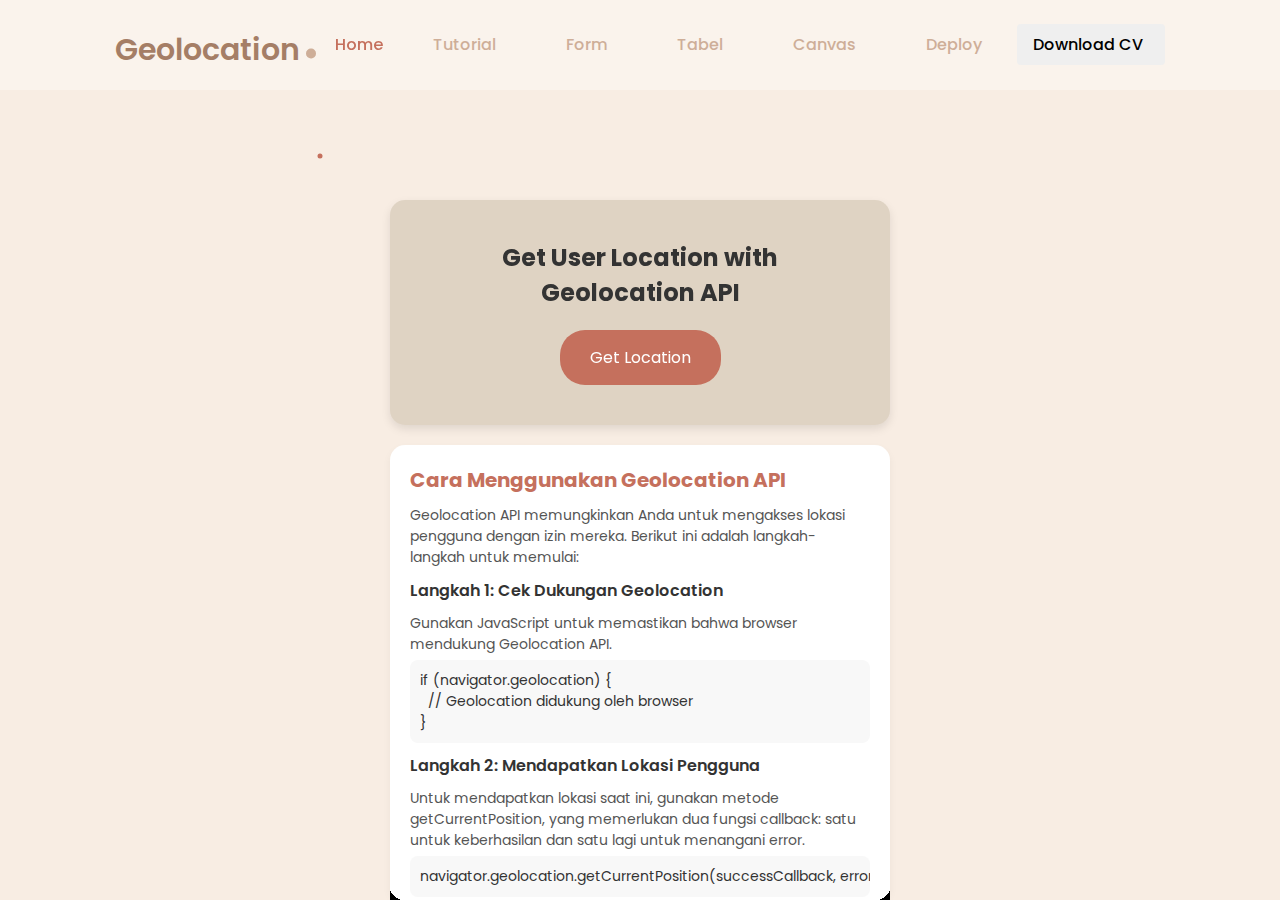
<file: loc.html>
<!DOCTYPE html>
<html lang="en">
  <head>
    <meta charset="UTF-8" />
    <meta name="viewport" content="width=device-width, initial-scale=1.0" />
    <!-- --------- CSS ---------- -->
    <link rel="stylesheet" href="assets/css/style.css" />

    <!-- --------- UNICONS ---------- -->
    <link
      rel="stylesheet"
      href="https://unicons.iconscout.com/release/v4.0.8/css/line.css"
    />

    <title>Geolocation API</title>
    <style>
      /* Body styling */
      body {
        margin: 0;
        padding: 0;
        background-color: #f8ede3;
        display: flex;
        flex-direction: column;
        align-items: center;
        height: 100vh;
      }

      /* Container for content */
      .container {
        text-align: center;
        background-color: #dfd3c3;
        border-radius: 15px;
        padding: 40px;
        box-shadow: 0 4px 10px rgba(0, 0, 0, 0.1);
        max-width: 500px;
        width: 100%;
        margin-top: 200px;
      }

      h1 {
        font-size: 24px;
        color: #333;
        margin-bottom: 20px;
      }

      /* Stylish button */
      button {
        background-color: #c5705d;
        color: #fff;
        border: none;
        padding: 15px 30px;
        border-radius: 25px;
        font-size: 16px;
        cursor: pointer;
        transition: background-color 0.3s ease;
      }

      /* Button Download */
      .nav-button .btn {
        padding: 8px 16px;
        border: none;
        border-radius: 4px;
        background-color: #efefef;
        color: rgb(0, 0, 0);
        text-decoration: none;
        cursor: pointer;
      }
      .nav-button .btn:hover {
        background-color: #a0574b;
        color: rgb(255, 255, 255);
      }

      button:hover {
        background-color: #b15945;
      }

      /* Location result box */
      #location {
        margin-top: 20px;
        padding: 20px;
        border-radius: 15px;
        background-color: #faf3ec;
        box-shadow: 0 4px 8px rgba(0, 0, 0, 0.05);
        display: none;
      }

      h3 {
        margin-bottom: 10px;
        font-size: 20px;
        color: #c5705d;
      }

      p {
        font-size: 16px;
        color: #555;
        margin: 5px 0;
      }

      /* Tutorial scroll box */
      #tutorial {
        margin-top: 20px;
        padding: 20px;
        border-radius: 15px;
        background-color: #fff;
        box-shadow: 0 4px 8px rgba(0, 0, 0, 0.05);
        max-height: 150px; /* Limit the height */
        overflow-y: auto; /* Add vertical scroll */
        font-family: monospace;
        text-align: left;
        white-space: pre-wrap; /* Preserve line breaks */
        color: #333;
      }

      .wrapper {
        margin-top: 20px;
        padding: 20px;
        border-radius: 15px;
        background-color: #fff;
        box-shadow: 0 4px 8px rgba(0, 0, 0, 0.05);
        max-width: 500px;
        width: 100%;
        text-align: left;
        font-family: monospace;
        color: #333;
        overflow-y: auto;
      }

      .wrapper h2 {
        color: #c5705d;
        font-size: 20px;
        margin-bottom: 10px;
      }

      .wrapper h3 {
        font-size: 16px;
        color: #333;
        margin: 10px 0;
      }

      .wrapper p {
        font-size: 14px;
        color: #555;
        margin: 5px 0;
      }

      .wrapper pre {
        background-color: #f8f8f8;
        padding: 10px;
        border-radius: 8px;
        font-size: 14px;
        overflow-x: auto;
      }
    </style>
  </head>
  <body>
    <!-- --------------- HEADER --------------- -->
    <nav id="header">
      <div class="nav-logo">
        <p class="nav-name">Geolocation</p>
        <span>.</span>
      </div>
      <div class="nav-menu" id="myNavMenu">
        <ul class="nav_menu_list">
          <li class="nav_list">
            <a href="index.html" class="nav-link active-link">Home</a>
            <div class="circle"></div>
          </li>
          <li class="nav_list">
            <a href="form.html" class="nav-link">Tutorial</a>
            <div class="circle"></div>
          </li>
          <li class="nav_list">
            <a href="loc.html" class="nav-link">Form</a>
            <div class="circle"></div>
          </li>
          <li class="nav_list">
            <a href="table.html" class="nav-link">Tabel</a>
            <div class="circle"></div>
          </li>
          <li class="nav_list">
            <a href="kanvas.html" class="nav-link">Canvas</a>
            <div class="circle"></div>
          </li>
          <li class="nav_list">
            <a href="deploy.html" class="nav-link">Deploy</a>
            <div class="circle"></div>
          </li>
        </ul>
      </div>
      <div class="nav-button">
        <button class="btn">
          Download CV <i class="uil uil-file-alt"></i>
        </button>
      </div>
      <div class="nav-menu-btn">
        <i class="uil uil-bars" onclick="myMenuFunction()"></i>
      </div>
    </nav>

    <div class="container">
      <h1>Get User Location with Geolocation API</h1>
      <button onclick="getLocation()">Get Location</button>

      <div id="location">
        <h3>Your Location:</h3>
        <p>Latitude: <span id="latitude"></span></p>
        <p>Longitude: <span id="longitude"></span></p>
        <p>Accuracy: <span id="accuracy"></span> meters</p>
      </div>
    </div>

    <main class="wrapper">
      <h2>Cara Menggunakan Geolocation API</h2>
      <p>
        Geolocation API memungkinkan Anda untuk mengakses lokasi pengguna dengan
        izin mereka. Berikut ini adalah langkah-langkah untuk memulai:
      </p>

      <h3>Langkah 1: Cek Dukungan Geolocation</h3>
      <p>
        Gunakan JavaScript untuk memastikan bahwa browser mendukung Geolocation
        API.
      </p>
      <pre><code>if (navigator.geolocation) {
  // Geolocation didukung oleh browser
}</code></pre>

      <h3>Langkah 2: Mendapatkan Lokasi Pengguna</h3>
      <p>
        Untuk mendapatkan lokasi saat ini, gunakan metode
        <code>getCurrentPosition</code>, yang memerlukan dua fungsi callback:
        satu untuk keberhasilan dan satu lagi untuk menangani error.
      </p>
      <pre><code>navigator.geolocation.getCurrentPosition(successCallback, errorCallback);</code></pre>

      <h3>Langkah 3: Menampilkan Data Lokasi</h3>
      <p>
        Di dalam <code>successCallback</code>, Anda bisa mengakses latitude,
        longitude, dan tingkat akurasi lokasi pengguna.
      </p>
      <pre><code>function successCallback(position) {
  const latitude = position.coords.latitude;
  const longitude = position.coords.longitude;
  const accuracy = position.coords.accuracy;
  console.log('Latitude:', latitude);
  console.log('Longitude:', longitude);
  console.log('Akurasi:', accuracy);
}</code></pre>

      <h3>Langkah 4: Menangani Error</h3>
      <p>
        Jika ada masalah (seperti penolakan pengguna atau lokasi tidak
        tersedia), <code>errorCallback</code> akan memberikan kode error
        tertentu.
      </p>
      <pre><code>function errorCallback(error) {
  switch (error.code) {
    case error.PERMISSION_DENIED:
      console.log("Pengguna menolak permintaan untuk Geolocation.");
      break;
    case error.POSITION_UNAVAILABLE:
      console.log("Informasi lokasi tidak tersedia.");
      break;
    case error.TIMEOUT:
      console.log("Permintaan lokasi melebihi waktu yang ditentukan.");
      break;
    case error.UNKNOWN_ERROR:
      console.log("Terjadi kesalahan yang tidak diketahui.");
      break;
  }
}</code></pre>
    </main>

    <script>
      // Function to get user location
      function getLocation() {
        const locationBox = document.getElementById("location");
        if (navigator.geolocation) {
          navigator.geolocation.getCurrentPosition(showPosition, showError);
        } else {
          alert("Geolocation is not supported by this browser.");
        }

        // Add loading effect to the button
        const button = document.querySelector(
          "button[onclick='getLocation()']"
        );
        button.innerHTML = "Getting Location...";
        button.disabled = true;
        button.style.backgroundColor = "#ceae98";
      }

      // Function to display position
      function showPosition(position) {
        document.getElementById("latitude").innerHTML =
          position.coords.latitude;
        document.getElementById("longitude").innerHTML =
          position.coords.longitude;
        document.getElementById("accuracy").innerHTML =
          position.coords.accuracy + " meters";

        // Show the location div
        const locationBox = document.getElementById("location");
        locationBox.style.display = "block";

        // Revert button state
        const button = document.querySelector(
          "button[onclick='getLocation()']"
        );
        button.innerHTML = "Get Location";
        button.disabled = false;
        button.style.backgroundColor = "#b15945";
      }

      // Function to handle errors
      function showError(error) {
        switch (error.code) {
          case error.PERMISSION_DENIED:
            alert("User denied the request for Geolocation.");
            break;
          case error.POSITION_UNAVAILABLE:
            alert("Location information is unavailable.");
            break;
          case error.TIMEOUT:
            alert("The request to get user location timed out.");
            break;
          case error.UNKNOWN_ERROR:
            alert("An unknown error occurred.");
            break;
        }

        // Revert button state even in case of an error
        const button = document.querySelector(
          "button[onclick='getLocation()']"
        );
        button.innerHTML = "Get Location";
        button.disabled = false;
        button.style.backgroundColor = "#c5705d";
      }
    </script>
  </body>
</html>
</file>
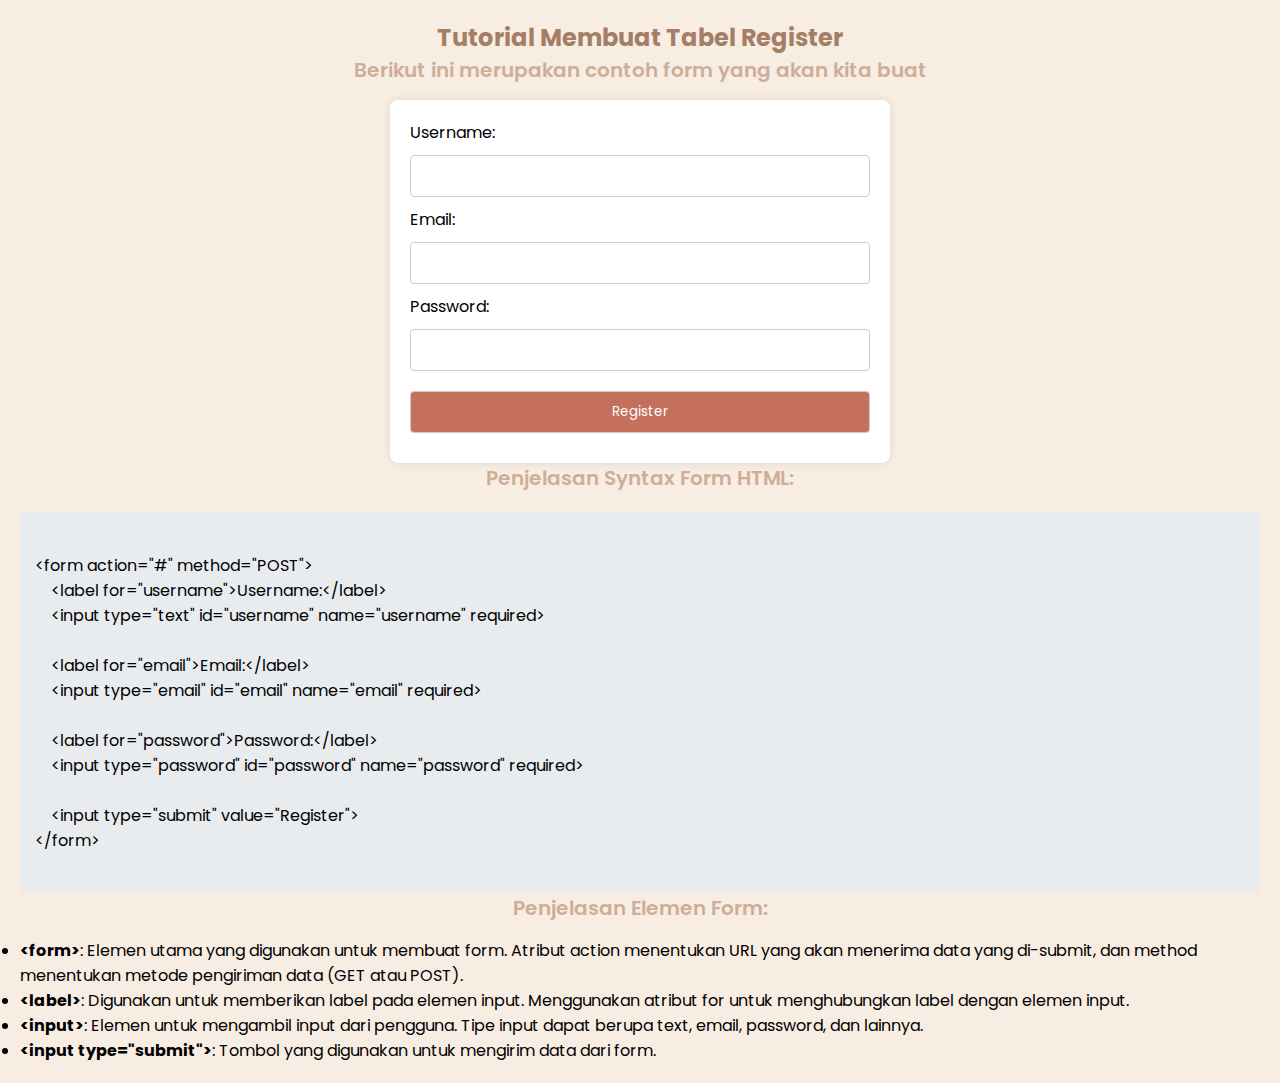
<file: register.html>
<!DOCTYPE html>
<html lang="en">
  <head>
    <meta charset="UTF-8" />
    <meta name="viewport" content="width=device-width, initial-scale=1.0" />

    <!-- --------- UNICONS ---------- -->
    <link
      rel="stylesheet"
      href="https://unicons.iconscout.com/release/v4.0.8/css/line.css"
    />

    <!-- --------- CSS ---------- -->
    <link rel="stylesheet" href="assets/css/style.css" />

    <title>Register</title>
    <style>
      body {
        background-color: #f8ede3;
        margin: 0;
        padding: 20px;
      }

      h2 {
        text-align: center;
        color: #a57e66;
      }

      h3 {
        text-align: center;
      }

      .form-container {
        background-color: white;
        padding: 20px;
        border-radius: 8px;
        box-shadow: 0 0 10px rgba(0, 0, 0, 0.1);
        max-width: 500px;
        margin: auto;
      }

      .form-container input[type="text"],
      .form-container input[type="email"],
      .form-container input[type="password"],
      .form-container input[type="submit"] {
        width: 100%;
        padding: 10px;
        margin: 10px 0;
        border: 1px solid #ccc;
        border-radius: 4px;
      }

      .form-container input[type="submit"] {
        background-color: #c5705d;
        color: white;
        cursor: pointer;
      }

      .form-container input[type="submit"]:hover {
        opacity: 0.9;
      }

      .code-container {
        background-color: #e9ecef;
        padding: 15px;
        border-radius: 5px;
        margin-top: 20px;
      }
    </style>
  </head>
  <body>
    <h2>Tutorial Membuat Tabel Register</h2>
    <h3>Berikut ini merupakan contoh form yang akan kita buat</h3>

    <div class="form-container">
      <form action="#" method="POST">
        <label for="username">Username:</label>
        <input type="text" id="username" name="username" required />

        <label for="email">Email:</label>
        <input type="email" id="email" name="email" required />

        <label for="password">Password:</label>
        <input type="password" id="password" name="password" required />

        <input type="submit" value="Register" />
      </form>
    </div>

    <h3>Penjelasan Syntax Form HTML:</h3>
    <div class="code-container">
      <pre><code>
&lt;form action="#" method="POST"&gt;
    &lt;label for="username"&gt;Username:&lt;/label&gt;
    &lt;input type="text" id="username" name="username" required&gt;

    &lt;label for="email"&gt;Email:&lt;/label&gt;
    &lt;input type="email" id="email" name="email" required&gt;

    &lt;label for="password"&gt;Password:&lt;/label&gt;
    &lt;input type="password" id="password" name="password" required&gt;

    &lt;input type="submit" value="Register"&gt;
&lt;/form&gt;
        </code></pre>
    </div>

    <h3>Penjelasan Elemen Form:</h3>
    <ul>
      <li>
        <strong>&lt;form&gt;</strong>: Elemen utama yang digunakan untuk membuat
        form. Atribut <code>action</code> menentukan URL yang akan menerima data
        yang di-submit, dan <code>method</code> menentukan metode pengiriman
        data (GET atau POST).
      </li>
      <li>
        <strong>&lt;label&gt;</strong>: Digunakan untuk memberikan label pada
        elemen input. Menggunakan atribut <code>for</code> untuk menghubungkan
        label dengan elemen input.
      </li>
      <li>
        <strong>&lt;input&gt;</strong>: Elemen untuk mengambil input dari
        pengguna. Tipe input dapat berupa <code>text</code>, <code>email</code>,
        <code>password</code>, dan lainnya.
      </li>
      <li>
        <strong>&lt;input type="submit"&gt;</strong>: Tombol yang digunakan
        untuk mengirim data dari form.
      </li>
    </ul>
  </body>
</html>
</file>
<file: assets/css/style.css>
/* ----- POPPINS FONT Link ----- */
@import url("https://fonts.googleapis.com/css2?family=Poppins:wght@400;500;600;700&display=swap");

/* ----- VARIABLES ----- */
:root {
  /* Background and Primary Colors */
  --body-color: #faf3ec; /* Hitam abu-abu pekat untuk latar belakang, memberikan kesan elegan dan profesional */
  --color-white: #dfd3c3; /* Putih keabu-abuan yang lembut untuk mengurangi kontras yang terlalu tajam */

  /* Text Colors */
  --text-color-second: #ceae98; /* Abu-abu terang untuk teks sekunder, jelas namun tetap elegan */
  --text-color-third: #a57e66; /* Biru tegas untuk heading atau elemen penting, memberikan kesan formal dan berwibawa */

  /* Primary Button & Link Colors */
  --first-color: #c5705d; /* Ungu tua tegas, memberikan kesan yang profesional namun modern */
  --first-color-hover: #b15945; /* Ungu lebih tua untuk efek hover, memperkuat kesan tegas pada interaksi */

  /* Accent Colors */
  --second-color: #c5705d; /* Biru kehijauan tegas untuk elemen sekunder, menghadirkan kesan segar namun tetap formal */
  --third-color: #a57e66; /* Emas mewah dan tegas untuk elemen penting dan aksen premium */

  /* Shadow and Hover Effects */
  --first-shadow-color: rgba(
    229,
    148,
    68,
    0.1
  ); /* Shadow putih lembut untuk menambah kedalaman */
  --second-shadow-color: rgba(
    0,
    0,
    0,
    0.7
  ); /* Shadow hitam pekat untuk mempertegas elemen visual */
}

/* ----- BASE ----- */
* {
  margin: 0;
  padding: 0;
  box-sizing: border-box;
  font-family: "Poppins", sans-serif;
}

/* ----- SMOOTH SCROLL ----- */
html {
  scroll-behavior: smooth;
}

/* ----- CHANGE THE SCROLL BAR DESIGN ----- */
::-webkit-scrollbar {
  width: 10px;
  border-radius: 25px;
}
::-webkit-scrollbar-track {
  background: #f1f1f1;
}
::-webkit-scrollbar-thumb {
  background: #ccc;
  border-radius: 30px;
}
::-webkit-scrollbar-thumb:hover {
  background: #bbb;
}

/* ---##-- REUSABLE CSS --##--- */

/* ----- GLOBAL BUTTON DESIGN ----- */
.btn {
  font-weight: 500;
  padding: 12px 20px;
  background: #efefef;
  border: none;
  border-radius: 10px;
  cursor: pointer;
  transition: 0.4s;
}
.btn > i {
  margin-left: 10px;
}
.btn:hover {
  background: var(--second-color);
  color: var(--color-white);
}

/* ----- GLOBAL ICONS DESIGN ----- */
i {
  font-size: 16px;
}

/* ------- BASE -------- */
body {
  background: var(--body-color);
}
.container {
  width: 100%;
  position: relative;
}

/* ----- NAVIGATION BAR ----- */
nav {
  position: fixed;
  display: flex;
  justify-content: space-between;
  width: 100%;
  height: 90px;
  line-height: 90px;
  background: var(--body-color);
  padding-inline: 9vw;
  transition: 0.3s;
  z-index: 100;
}
.nav-logo {
  position: relative;
}
.nav-name {
  font-size: 30px;
  font-weight: 600;
  color: var(--text-color-third);
}
.nav-logo span {
  position: absolute;
  top: -15px;
  right: -20px;
  font-size: 5em;
  color: var(--text-color-second);
}
.nav-menu,
.nav_menu_list {
  display: flex;
}
.nav-menu .nav_list {
  list-style: none;
  position: relative;
}
.nav-link {
  text-decoration: none;
  color: var(--text-color-second);
  font-weight: 500;
  padding-inline: 15px;
  margin-inline: 20px;
}
.nav-menu-btn {
  display: none;
}
.nav-menu-btn i {
  font-size: 28px;
  cursor: pointer;
}
.active-link {
  position: relative;
  color: var(--first-color);
  transition: 0.3;
}
.active-link::after {
  content: "";
  position: absolute;
  left: 50%;
  bottom: -15px;
  transform: translate(-50%, -50%);
  width: 5px;
  height: 5px;
  background: var(--first-color);
  border-radius: 50%;
}

/* ----- WRAPPER DESIGN ----- */
.wrapper {
  padding-inline: 10vw;
}

/* ----- FEATURED BOX ----- */
.featured-box {
  position: relative;
  display: flex;
  height: 100vh;
  min-height: 700px;
}

/* ----- FEATURED TEXT BOX ----- */
.featured-text {
  position: relative;
  display: flex;
  justify-content: center;
  align-content: center;
  min-height: 80vh;
  flex-direction: column;
  width: 50%;
  padding-left: 20px;
}
.featured-text-card span {
  background: var(--third-color);
  color: var(--color-white);
  padding: 3px 8px;
  font-size: 12px;
  border-radius: 5px;
}
.featured-name {
  font-size: 50px;
  font-weight: 600;
  color: var(--text-color-second);
  margin-block: 20px;
}
.typedText {
  text-transform: capitalize;
  color: var(--text-color-third);
}
.featured-text-info {
  font-size: 15px;
  margin-bottom: 30px;
  color: var(--text-color-second);
}
.featured-text-btn {
  display: flex;
  gap: 20px;
}
.featured-text-btn > .blue-btn {
  background: var(--first-color);
  color: var(--color-white);
}
.featured-text-btn > .blue-btn:hover {
  background: var(--first-color-hover);
}
.social_icons {
  display: flex;
  margin-top: 5em;
  gap: 30px;
}
.icon {
  display: flex;
  justify-content: center;
  align-items: center;
  width: 40px;
  height: 40px;
  border-radius: 50%;
  box-shadow: 0px 2px 5px 0px rgba(0, 0, 0, 0.25);
  cursor: pointer;
}
.icon:hover {
  color: var(--first-color);
}

/* ----- FEATURED IMAGE BOX ----- */
.featured-image {
  display: flex;
  justify-content: right;
  align-content: center;
  min-height: 80vh;
  width: 50%;
}
.image {
  margin: auto 0;
  width: 380px;
  height: 380px;
  border-radius: 55% 45% 55% 45%;
  overflow: hidden;
  animation: imgFloat 7s ease-in-out infinite;
}
.image img {
  width: 380px;
  height: 380px;
  object-fit: cover;
}
@keyframes imgFloat {
  50% {
    transform: translateY(10px);
    border-radius: 45% 55% 45% 55%;
  }
}
.scroll-btn {
  position: absolute;
  bottom: 0;
  left: 50%;
  translate: -50%;
  display: flex;
  justify-content: center;
  align-items: center;
  width: 150px;
  height: 50px;
  gap: 5px;
  text-decoration: none;
  color: var(--text-color-second);
  background: var(--color-white);
  border-radius: 30px;
  box-shadow: 0 2px 5px 0 rgba(0, 0, 0, 0.25);
}
.scroll-btn i {
  font-size: 20px;
}

/* ----- MAIN BOX ----- */
.section {
  padding-block: 5em;
}
.row {
  display: flex;
  justify-content: space-between;
  width: 100%;
  gap: 50px;
}
.col {
  display: flex;
  width: 50%;
}

/* -- ## --- RESUABLE CSS -- ## -- */
.top-header {
  text-align: center;
  margin-bottom: 5em;
}
.top-header h1 {
  font-weight: 600;
  color: var(--text-color-second);
  margin-bottom: 10px;
  margin-top: 30px;
}
.top-header span {
  color: #999;
}
h3 {
  font-size: 20px;
  font-weight: 600;
  color: var(--text-color-second);
  margin-bottom: 15px;
}

/* ----- ABOUT INFO ----- */
.about-info {
  position: relative;
  display: flex;
  align-items: center;
  flex-direction: column;
  padding-block: 30px 70px;
  padding-inline: 20px;
  width: 100%;
  background: var(--color-white);
  box-shadow: 1px 8px 10px 2px var(--first-shadow-color);
  border-radius: 20px;
}
.about-info p {
  text-align: center;
  font-size: 15px;
  color: #777;
}
.about-btn button {
  position: absolute;
  right: 20px;
  bottom: 20px;
  background: var(--first-color);
  color: var(--color-white);
  border-radius: 30px;
}
.about-btn button:hover {
  background: var(--first-color-hover);
}

/* ----- ABOUT / SKILLS BOX ----- */
.skills-box {
  margin: 10px;
}
.skills-header {
  margin-bottom: 30px;
}
.skills-list {
  display: flex;
  flex-wrap: wrap;
  gap: 5px;
}
.skills-list span {
  font-size: 14px;
  background: var(--first-color);
  color: var(--color-white);
  padding: 2px 10px;
  border-radius: 5px;
}

/* ----- PROJECTS BOX ----- */
.project-container {
  display: flex;
  width: 100%;
  justify-content: space-between;
  gap: 20px;
  flex-wrap: wrap;
}
.project-box {
  position: relative;
  display: flex;
  justify-content: center;
  align-items: center;
  flex-direction: column;
  width: 30%;
  height: 250px;
  background: var(--color-white);
  border-radius: 20px;
  box-shadow: 1px 8px 10px 2px var(--first-shadow-color);
  overflow: hidden;
}
.project-box > i {
  font-size: 50px;
  color: #a57e66;
  margin-bottom: 25px;
}
.project-box label {
  font-size: 15px;
  color: #777;
}
.project-box::after,
.contact-info::after {
  content: "";
  position: absolute;
  bottom: -100%;
  background: var(--second-color);
  width: 100%;
  height: 100%;
  transition: 0.4s;
  z-index: 1;
}
.project-box:hover.project-box::after,
.contact-info:hover.contact-info::after {
  bottom: 0;
}
.project-box:hover.project-box i,
.project-box:hover.project-box > h3,
.project-box:hover.project-box > label {
  color: var(--color-white);
  z-index: 2;
}

/* ----- CONTACT BOX ----- */
.contact-info {
  position: relative;
  display: flex;
  flex-direction: column;
  justify-content: center;
  align-items: center;
  padding: 20px 30px;
  width: 100%;
  height: 315px;
  background: var(--second-color);
  border-radius: 10px;
  box-shadow: 1px 8px 10px 2px var(--first-shadow-color);
  overflow: hidden;
}
.contact-info > h2 {
  color: var(--color-white);
  margin-bottom: 20px;
}
.contact-info > p {
  display: flex;
  align-items: center;
  gap: 10px;
  color: var(--color-white);
  margin-block: 5px;
}
.contact-info p > i {
  font-size: 18px;
}
.contact-info::after {
  background: var(--color-white);
}
.contact-info:hover.contact-info h2,
.contact-info:hover.contact-info p,
.contact-info:hover.contact-info i {
  color: #777;
  z-index: 2;
}

/* ----- CONTACT FORM ----- */
.form-control {
  display: flex;
  flex-direction: column;
  gap: 10px;
  width: 100%;
}
.form-inputs {
  display: flex;
  gap: 10px;
  width: 100%;
}
.input-field {
  width: 50%;
  height: 55px;
  background: transparent;
  border: 2px solid #aaa;
  border-radius: 10px;
  padding-inline: 20px;
  outline: none;
}
textarea {
  width: 100%;
  height: 250px;
  background: transparent;
  border: 2px solid #aaa;
  border-radius: 10px;
  padding: 15px 20px;
  outline: none;
  resize: none;
}
.form-button > .btn {
  display: flex;
  align-items: center;
  justify-content: center;
  background: var(--second-color);
  color: var(--color-white);
}
.form-button > .btn:hover {
  background: #b15945;
}
.form-button i {
  font-size: 18px;
  rotate: -45deg;
}

/* ----- FOOTER BOX ----- */
footer {
  display: flex;
  justify-content: center;
  align-items: center;
  flex-direction: column;
  row-gap: 30px;
  background: #f8f8f8;
  padding-block: 40px 60px;
}
.top-footer p {
  font-size: 25px;
  font-weight: 600;
}
.middle-footer .footer-menu {
  display: flex;
}
.footer_menu_list {
  list-style: none;
}
.footer_menu_list a {
  text-decoration: none;
  color: var(--text-color-second);
  font-weight: 500;
  margin-inline: 20px;
}
.footer-social-icons {
  display: flex;
  gap: 30px;
}
.bottom-footer {
  font-size: 14px;
  margin-top: 10px;
}

/* ----- MEDIA QUERY == 1024px / RESPONSIVE ----- */
@media only screen and (max-width: 1024px) {
  .featured-text {
    padding: 0;
  }
  .image,
  .image img {
    width: 320px;
    height: 320px;
  }
}

/* ----- MEDIA QUERY == 900px / RESPONSIVE ----- */
@media only screen and (max-width: 900px) {
  .nav-button {
    display: none;
  }
  .nav-menu.responsive {
    left: 0;
  }
  .nav-menu {
    position: fixed;
    top: 80px;
    left: -100%;
    flex-direction: column;
    justify-content: center;
    align-items: center;
    background: rgba(255, 255, 255, 0.7);
    backdrop-filter: blur(20px);
    width: 100%;
    min-height: 450px;
    height: 90vh;
    transition: 0.3s;
  }
  .nav_menu_list {
    flex-direction: column;
  }
  .nav-menu-btn {
    display: flex;
    align-items: center;
    justify-content: center;
  }
  .featured-box {
    flex-direction: column;
    justify-content: center;
    height: 100vh;
  }
  .featured-text {
    width: 100%;
    order: 2;
    justify-content: center;
    align-content: flex-start;
    min-height: 60vh;
  }
  .social_icons {
    margin-top: 2em;
  }
  .featured-image {
    order: 1;
    justify-content: center;
    min-height: 150px;
    width: 100%;
    margin-top: 65px;
  }
  .image,
  .image img {
    width: 150px;
    height: 150px;
  }
  .row {
    display: flex;
    flex-direction: column;
    justify-content: center;
    gap: 50px;
  }
  .col {
    display: flex;
    justify-content: center;
    width: 100%;
  }
  .about-info,
  .contact-info {
    width: 100%;
  }
  .project-container {
    justify-content: center;
  }
  .project-box {
    width: 80%;
  }
}

/* ----- MEDIA QUERY == 540px / RESPONSIVE ----- */

@media only screen and (max-width: 540px) {
  .featured-name {
    font-size: 40px;
  }
  .project-box {
    width: 100%;
  }
  .form-inputs {
    flex-direction: column;
  }
  .input-field {
    width: 100%;
  }
}
</file>
